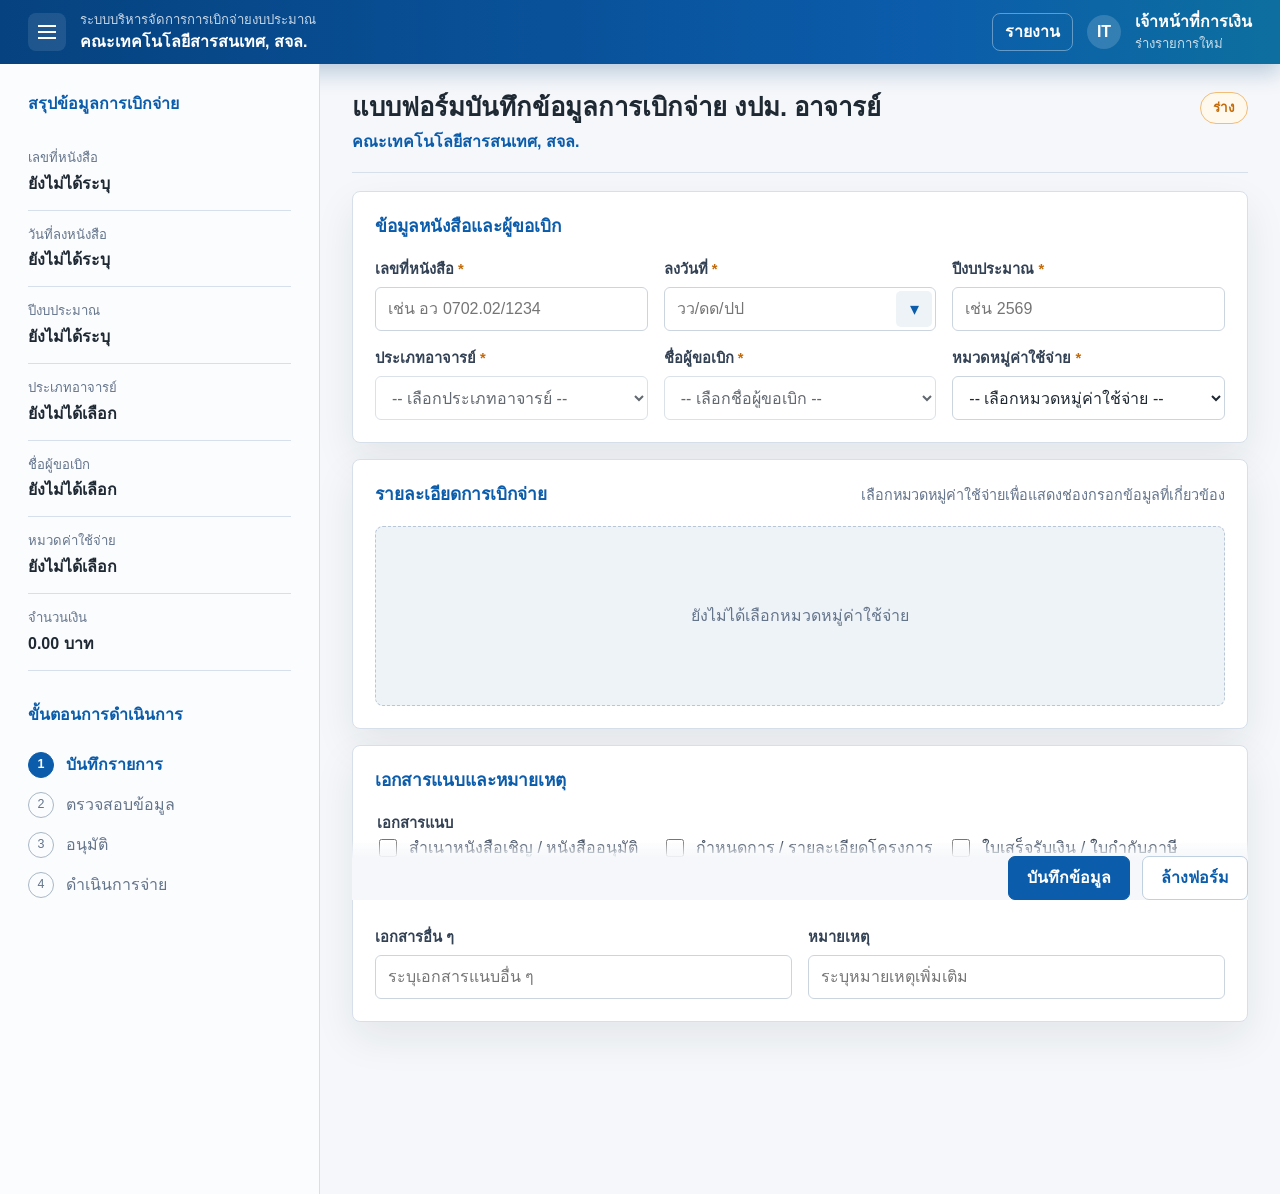
<file: index.html>
<!doctype html>
<html lang="th">
  <head>
    <meta charset="UTF-8" />
    <meta name="viewport" content="width=device-width, initial-scale=1.0" />
    <title>แบบฟอร์มบันทึกข้อมูลการเบิกจ่าย งปม. อาจารย์</title>
    <link rel="stylesheet" href="styles.css?v=20260630-4" />
  </head>
  <body>
    <header class="topbar">
      <div class="topbar__brand">
        <button class="icon-button" type="button" aria-label="เมนู">
          <span></span><span></span><span></span>
        </button>
        <div>
          <p>ระบบบริหารจัดการการเบิกจ่ายงบประมาณ</p>
          <strong>คณะเทคโนโลยีสารสนเทศ, สจล.</strong>
        </div>
      </div>
      <div class="topbar__user" aria-label="ผู้ใช้งาน">
        <a class="nav-link" href="report.html">รายงาน</a>
        <span class="avatar">IT</span>
        <div>
          <strong>เจ้าหน้าที่การเงิน</strong>
          <p>ร่างรายการใหม่</p>
        </div>
      </div>
    </header>

    <main class="layout">
      <aside class="summary-panel" aria-label="สรุปข้อมูลการเบิกจ่าย">
        <h2>สรุปข้อมูลการเบิกจ่าย</h2>
        <dl class="summary-list">
          <div>
            <dt>เลขที่หนังสือ</dt>
            <dd id="summaryDocNo">ยังไม่ได้ระบุ</dd>
          </div>
          <div>
            <dt>วันที่ลงหนังสือ</dt>
            <dd id="summaryDate">ยังไม่ได้ระบุ</dd>
          </div>
          <div>
            <dt>ปีงบประมาณ</dt>
            <dd id="summaryFiscalYear">ยังไม่ได้ระบุ</dd>
          </div>
          <div>
            <dt>ประเภทอาจารย์</dt>
            <dd id="summaryTeacherType">ยังไม่ได้เลือก</dd>
          </div>
          <div>
            <dt>ชื่อผู้ขอเบิก</dt>
            <dd id="summaryTeacher">ยังไม่ได้เลือก</dd>
          </div>
          <div>
            <dt>หมวดค่าใช้จ่าย</dt>
            <dd id="summaryCategory">ยังไม่ได้เลือก</dd>
          </div>
          <div>
            <dt>จำนวนเงิน</dt>
            <dd id="summaryAmount">0.00 บาท</dd>
          </div>
        </dl>

        <section class="steps" aria-label="ขั้นตอนการดำเนินการ">
          <h2>ขั้นตอนการดำเนินการ</h2>
          <ol>
            <li class="is-active">บันทึกรายการ</li>
            <li>ตรวจสอบข้อมูล</li>
            <li>อนุมัติ</li>
            <li>ดำเนินการจ่าย</li>
          </ol>
        </section>
      </aside>

      <section class="content">
        <div class="page-title">
          <div>
            <h1>แบบฟอร์มบันทึกข้อมูลการเบิกจ่าย งปม. อาจารย์</h1>
            <p>คณะเทคโนโลยีสารสนเทศ, สจล.</p>
          </div>
          <span class="status-badge">ร่าง</span>
        </div>

        <form id="expenseForm" class="form-shell">
          <section class="form-section" aria-labelledby="section-basic">
            <div class="section-heading">
              <h2 id="section-basic">ข้อมูลหนังสือและผู้ขอเบิก</h2>
            </div>
            <div class="form-grid form-grid--three">
              <label class="field">
                <span>เลขที่หนังสือ <b>*</b></span>
                <input id="docNo" name="docNo" type="text" placeholder="เช่น อว 0702.02/1234" required />
              </label>
              <label class="field">
                <span>ลงวันที่ <b>*</b></span>
                <div class="date-picker" data-thai-date-picker>
                  <input id="docDate" name="docDate" type="text" placeholder="วว/ดด/ปป" inputmode="numeric" autocomplete="off" pattern="\d{2}/\d{2}/\d{2}" required />
                  <button class="date-picker__button" type="button" aria-label="เปิดปฏิทินลงวันที่">▾</button>
                  <div class="date-picker__panel" hidden></div>
                </div>
              </label>
              <label class="field">
                <span>ปีงบประมาณ <b>*</b></span>
                <input id="fiscalYear" name="fiscalYear" type="number" min="2500" max="2700" placeholder="เช่น 2569" required />
              </label>
              <label class="field">
                <span>ประเภทอาจารย์ <b>*</b></span>
                <select id="teacherType" name="teacherType" required disabled>
                  <option value="">-- เลือกประเภทอาจารย์ --</option>
                  <option value="อาจารย์ประจำ">อ.ประจำ</option>
                  <option id="specialTeacherType" value="อาจารย์พิเศษ">อ.พิเศษ</option>
                </select>
              </label>
              <label class="field">
                <span>ชื่อผู้ขอเบิก <b>*</b></span>
                <select id="teacherName" name="teacherName" required disabled></select>
              </label>
              <label class="field">
                <span>หมวดหมู่ค่าใช้จ่าย <b>*</b></span>
                <select id="category" name="category" required></select>
              </label>
            </div>
          </section>

          <section class="form-section" aria-labelledby="section-detail">
            <div class="section-heading">
              <h2 id="section-detail">รายละเอียดการเบิกจ่าย</h2>
              <p id="categoryHint">เลือกหมวดหมู่ค่าใช้จ่ายเพื่อแสดงช่องกรอกข้อมูลที่เกี่ยวข้อง</p>
            </div>
            <div id="dynamicFields" class="dynamic-fields"></div>
          </section>

          <section class="form-section" aria-labelledby="section-attachments">
            <div class="section-heading">
              <h2 id="section-attachments">เอกสารแนบและหมายเหตุ</h2>
            </div>
            <fieldset class="option-group option-group--inline">
              <legend>เอกสารแนบ</legend>
              <label><input type="checkbox" name="attachments" value="สำเนาหนังสือเชิญ / หนังสืออนุมัติ" /> สำเนาหนังสือเชิญ / หนังสืออนุมัติ</label>
              <label><input type="checkbox" name="attachments" value="กำหนดการ / รายละเอียดโครงการ" /> กำหนดการ / รายละเอียดโครงการ</label>
              <label><input type="checkbox" name="attachments" value="ใบเสร็จรับเงิน / ใบกำกับภาษี" /> ใบเสร็จรับเงิน / ใบกำกับภาษี</label>
              <label><input type="checkbox" name="attachments" value="อื่น ๆ" /> อื่น ๆ</label>
            </fieldset>
            <div class="form-grid form-grid--two">
              <label class="field">
                <span>เอกสารอื่น ๆ</span>
                <input name="otherAttachment" type="text" placeholder="ระบุเอกสารแนบอื่น ๆ" />
              </label>
              <label class="field">
                <span>หมายเหตุ</span>
                <input name="note" type="text" placeholder="ระบุหมายเหตุเพิ่มเติม" />
              </label>
            </div>
          </section>

          <div class="action-bar">
            <button class="button button--primary" type="submit">บันทึกข้อมูล</button>
            <button class="button" id="resetButton" type="button">ล้างฟอร์ม</button>
          </div>
        </form>
      </section>
    </main>

    <dialog id="resultDialog" class="result-dialog">
      <form method="dialog">
        <div class="dialog-head">
          <h2>ข้อมูลที่บันทึก</h2>
          <button class="icon-close" value="close" aria-label="ปิด">×</button>
        </div>
        <pre id="resultJson"></pre>
        <menu>
          <button class="button button--primary" value="close">ปิด</button>
        </menu>
      </form>
    </dialog>

    <script src="app.js?v=20261127-6"></script>
  </body>
</html>
</file>
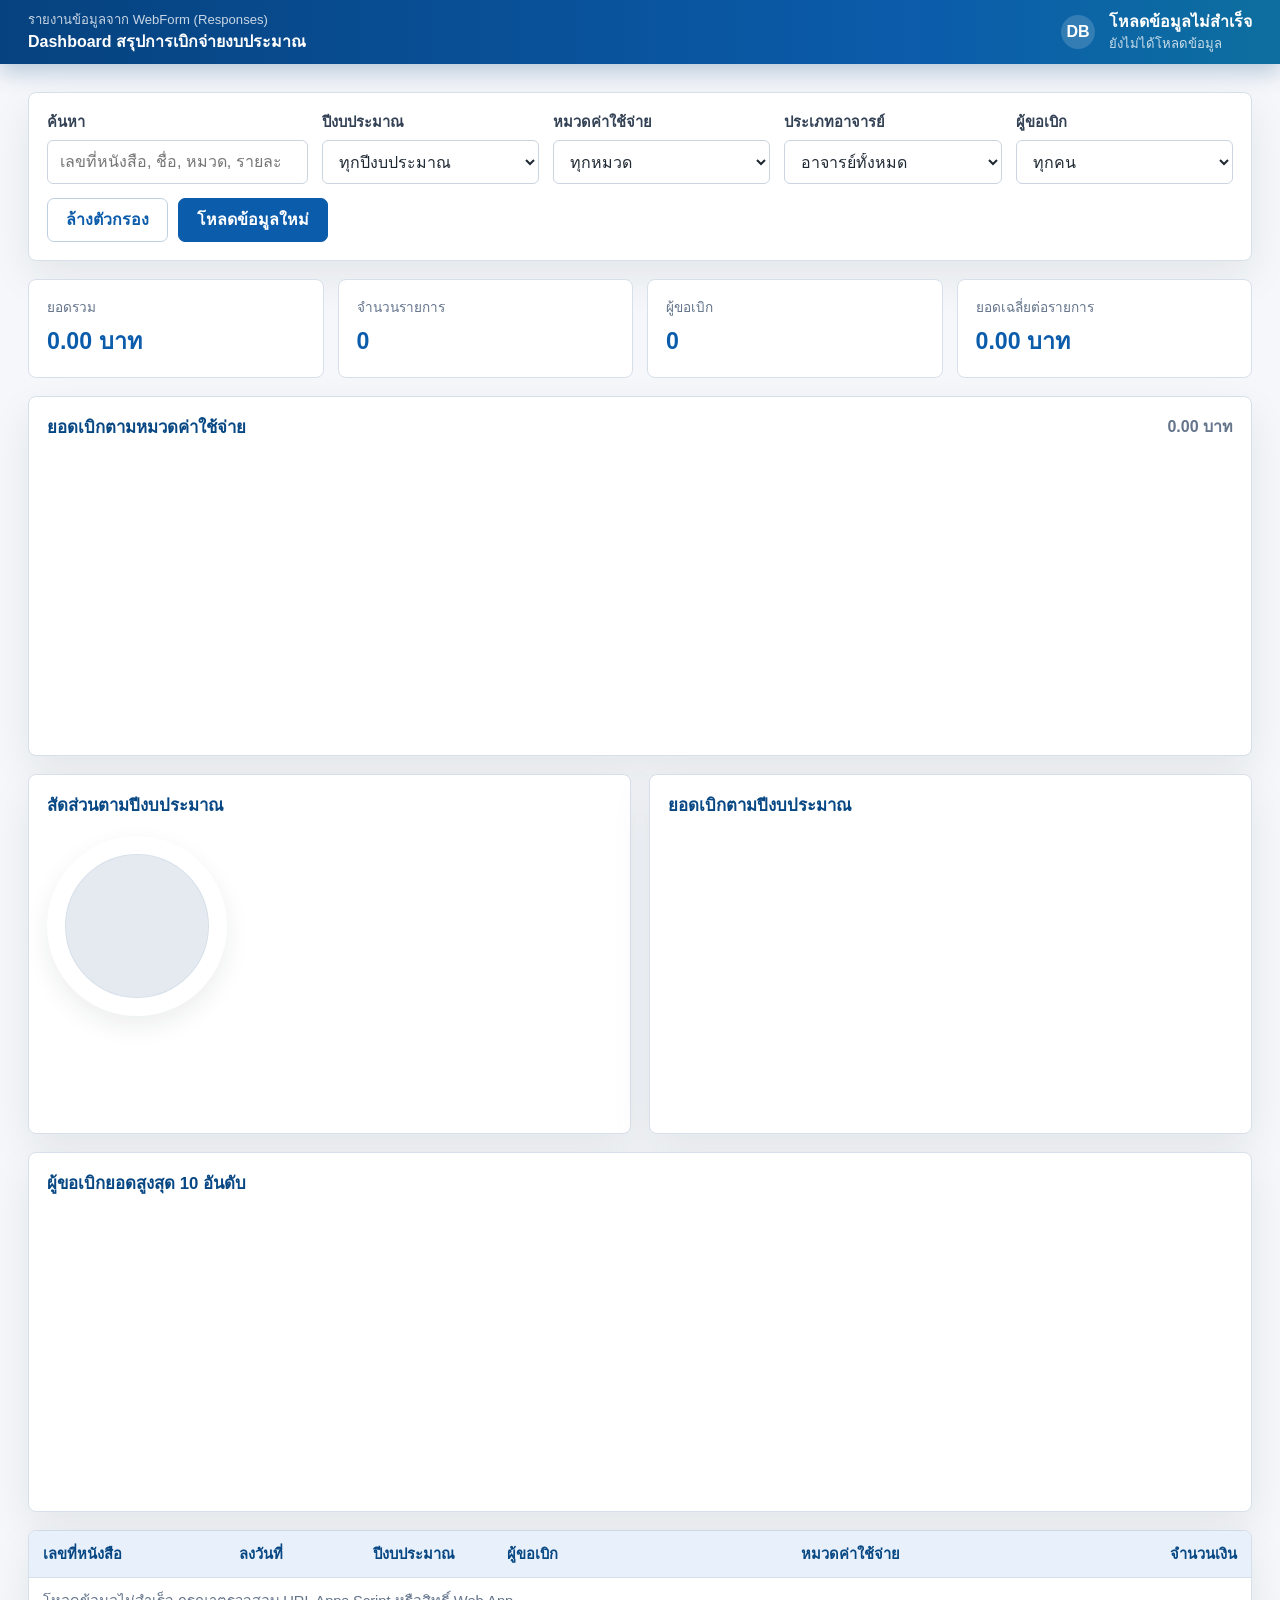
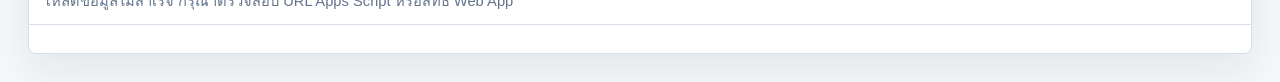
<file: dashboard.html>
<!doctype html>
<html lang="th">
  <head>
    <meta charset="UTF-8" />
    <meta name="viewport" content="width=device-width, initial-scale=1.0" />
    <title>Dashboard สรุปการเบิกจ่ายงบประมาณ</title>
    <link rel="stylesheet" href="styles.css?v=20261127-2" />
  </head>
  <body>
    <header class="topbar">
      <div class="topbar__brand">
        <div>
          <p>รายงานข้อมูลจาก WebForm (Responses)</p>
          <strong>Dashboard สรุปการเบิกจ่ายงบประมาณ</strong>
        </div>
      </div>
      <div class="topbar__user" aria-label="สถานะ Dashboard">
        <span class="avatar">DB</span>
        <div>
          <strong id="dashboardStatus">พร้อมโหลดข้อมูล</strong>
          <p id="lastUpdated">ยังไม่ได้โหลดข้อมูล</p>
        </div>
      </div>
    </header>

    <main class="report-layout">
      <section class="report-toolbar dashboard-toolbar" aria-label="ตัวกรอง Dashboard">
        <label class="field">
          <span>ค้นหา</span>
          <input id="searchInput" type="search" placeholder="เลขที่หนังสือ, ชื่อ, หมวด, รายละเอียด" />
        </label>
        <label class="field">
          <span>ปีงบประมาณ</span>
          <select id="fiscalYearFilter">
            <option value="">ทุกปีงบประมาณ</option>
          </select>
        </label>
        <label class="field">
          <span>หมวดค่าใช้จ่าย</span>
          <select id="categoryFilter">
            <option value="">ทุกหมวด</option>
          </select>
        </label>
        <label class="field">
          <span>ประเภทอาจารย์</span>
          <select id="teacherTypeFilter">
            <option value="">อาจารย์ทั้งหมด</option>
            <option value="อาจารย์ประจำ">อาจารย์ประจำ</option>
            <option value="อาจารย์พิเศษ">อาจารย์พิเศษ</option>
          </select>
        </label>
        <label class="field">
          <span>ผู้ขอเบิก</span>
          <select id="teacherFilter">
            <option value="">ทุกคน</option>
          </select>
        </label>
        <div class="dashboard-actions">
          <button class="button" id="clearButton" type="button">ล้างตัวกรอง</button>
          <button class="button button--primary" id="reloadButton" type="button">โหลดข้อมูลใหม่</button>
        </div>
      </section>

      <section class="report-cards dashboard-kpis" aria-label="สรุปตัวเลขสำคัญ">
        <article>
          <span>ยอดรวม</span>
          <strong id="totalAmount">0.00 บาท</strong>
        </article>
        <article>
          <span>จำนวนรายการ</span>
          <strong id="totalRecords">0</strong>
        </article>
        <article>
          <span>ผู้ขอเบิก</span>
          <strong id="totalTeachers">0</strong>
        </article>
        <article>
          <span>ยอดเฉลี่ยต่อรายการ</span>
          <strong id="averageAmount">0.00 บาท</strong>
        </article>
      </section>

      <section class="dashboard-grid" aria-label="กราฟ Dashboard">
        <article class="dashboard-panel dashboard-panel--wide">
          <div class="dashboard-panel__head">
            <h2>ยอดเบิกตามหมวดค่าใช้จ่าย</h2>
            <span id="categoryChartTotal">0.00 บาท</span>
          </div>
          <div class="bar-chart" id="categoryChart"></div>
        </article>

        <article class="dashboard-panel">
          <div class="dashboard-panel__head">
            <h2>สัดส่วนตามปีงบประมาณ</h2>
          </div>
          <div class="donut-wrap">
            <div class="donut-chart" id="fiscalYearDonut" aria-label="กราฟวงกลมปีงบประมาณ"></div>
            <div class="chart-legend" id="fiscalYearLegend"></div>
          </div>
        </article>

        <article class="dashboard-panel">
          <div class="dashboard-panel__head">
            <h2>ยอดเบิกตามปีงบประมาณ</h2>
          </div>
          <div class="column-chart" id="fiscalYearColumnChart"></div>
        </article>

        <article class="dashboard-panel dashboard-panel--wide">
          <div class="dashboard-panel__head">
            <h2>ผู้ขอเบิกยอดสูงสุด 10 อันดับ</h2>
          </div>
          <div class="bar-chart" id="teacherChart"></div>
        </article>
      </section>

      <section class="report-table-wrap" aria-label="ตารางรายการล่าสุด">
        <table class="report-table dashboard-recent-table">
          <thead>
            <tr>
              <th>เลขที่หนังสือ</th>
              <th>ลงวันที่</th>
              <th>ปีงบประมาณ</th>
              <th>ผู้ขอเบิก</th>
              <th>หมวดค่าใช้จ่าย</th>
              <th>จำนวนเงิน</th>
            </tr>
          </thead>
          <tbody id="recentBody">
            <tr>
              <td colspan="6" class="empty-cell">กำลังโหลดข้อมูล Dashboard...</td>
            </tr>
          </tbody>
        </table>
        <div class="dashboard-pagination" id="recentPagination" aria-label="เปลี่ยนหน้ารายการล่าสุด"></div>
      </section>
    </main>

    <script src="dashboard.js?v=20261127-2"></script>
  </body>
</html>
</file>
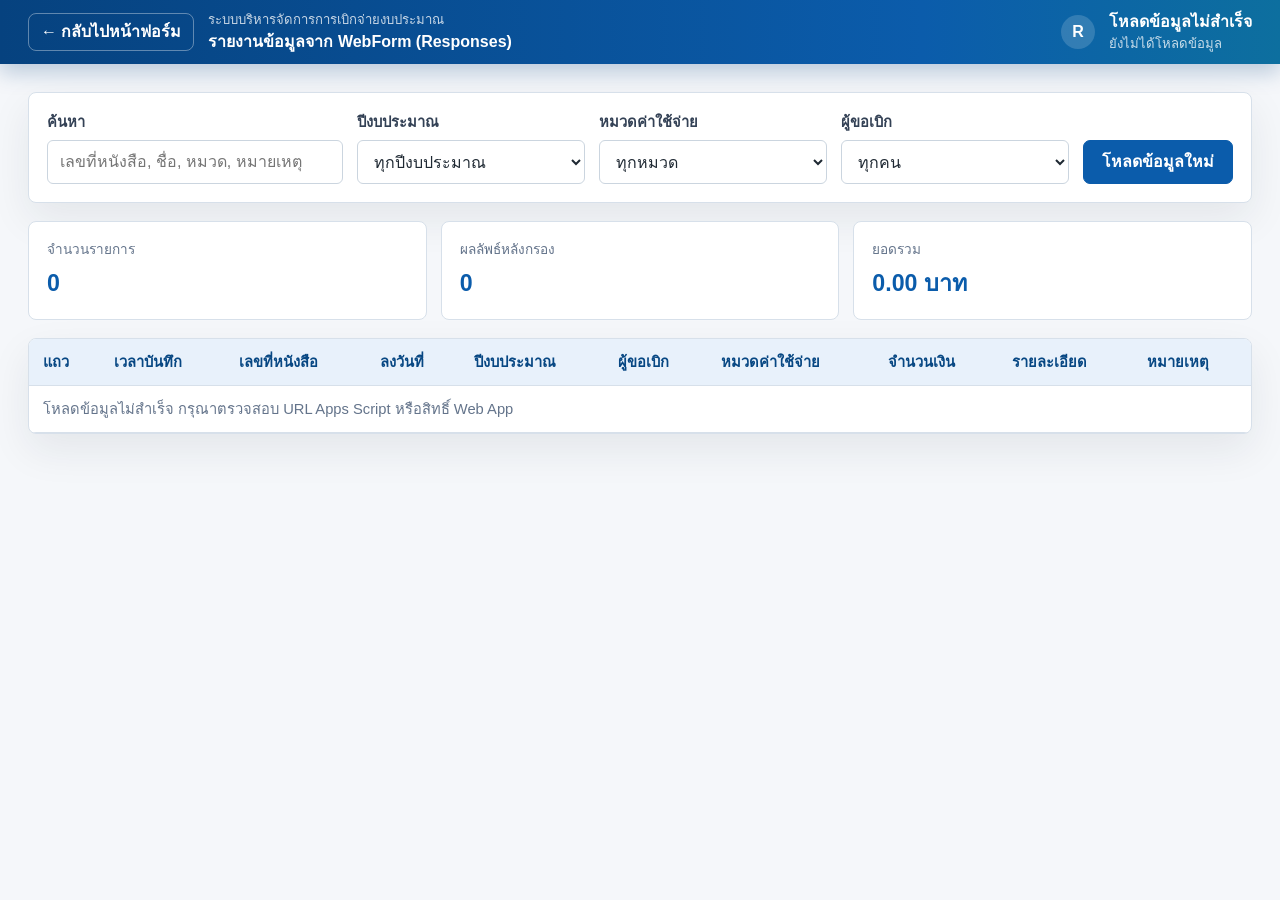
<file: report.html>
<!doctype html>
<html lang="th">
  <head>
    <meta charset="UTF-8" />
    <meta name="viewport" content="width=device-width, initial-scale=1.0" />
    <title>รายงานข้อมูลการเบิกจ่าย</title>
    <link rel="stylesheet" href="styles.css?v=20260630-4" />
  </head>
  <body>
    <header class="topbar">
      <div class="topbar__brand">
        <a class="nav-link" href="index.html">← กลับไปหน้าฟอร์ม</a>
        <div>
          <p>ระบบบริหารจัดการการเบิกจ่ายงบประมาณ</p>
          <strong>รายงานข้อมูลจาก WebForm (Responses)</strong>
        </div>
      </div>
      <div class="topbar__user" aria-label="สถานะรายงาน">
        <span class="avatar">R</span>
        <div>
          <strong id="reportStatus">พร้อมโหลดข้อมูล</strong>
          <p id="lastUpdated">ยังไม่ได้โหลดข้อมูล</p>
        </div>
      </div>
    </header>

    <main class="report-layout">
      <section class="report-toolbar" aria-label="ตัวกรองรายงาน">
        <label class="field">
          <span>ค้นหา</span>
          <input id="searchInput" type="search" placeholder="เลขที่หนังสือ, ชื่อ, หมวด, หมายเหตุ" />
        </label>
        <label class="field">
          <span>ปีงบประมาณ</span>
          <select id="fiscalYearFilter">
            <option value="">ทุกปีงบประมาณ</option>
          </select>
        </label>
        <label class="field">
          <span>หมวดค่าใช้จ่าย</span>
          <select id="categoryFilter">
            <option value="">ทุกหมวด</option>
          </select>
        </label>
        <label class="field">
          <span>ผู้ขอเบิก</span>
          <select id="teacherFilter">
            <option value="">ทุกคน</option>
          </select>
        </label>
        <button class="button button--primary" id="reloadButton" type="button">โหลดข้อมูลใหม่</button>
      </section>

      <section class="report-cards" aria-label="สรุปรายงาน">
        <article>
          <span>จำนวนรายการ</span>
          <strong id="totalRecords">0</strong>
        </article>
        <article>
          <span>ผลลัพธ์หลังกรอง</span>
          <strong id="filteredRecords">0</strong>
        </article>
        <article>
          <span>ยอดรวม</span>
          <strong id="totalAmount">0.00 บาท</strong>
        </article>
      </section>

      <section class="report-table-wrap" aria-label="ตารางรายงาน">
        <table class="report-table">
          <thead>
            <tr>
              <th>แถว</th>
              <th>เวลาบันทึก</th>
              <th>เลขที่หนังสือ</th>
              <th>ลงวันที่</th>
              <th>ปีงบประมาณ</th>
              <th>ผู้ขอเบิก</th>
              <th>หมวดค่าใช้จ่าย</th>
              <th>จำนวนเงิน</th>
              <th>รายละเอียด</th>
              <th>หมายเหตุ</th>
            </tr>
          </thead>
          <tbody id="reportBody">
            <tr>
              <td colspan="10" class="empty-cell">กด “โหลดข้อมูลใหม่” เพื่อแสดงรายงาน</td>
            </tr>
          </tbody>
        </table>
      </section>
    </main>

    <script src="report.js?v=20260712-1"></script>
  </body>
</html>
</file>
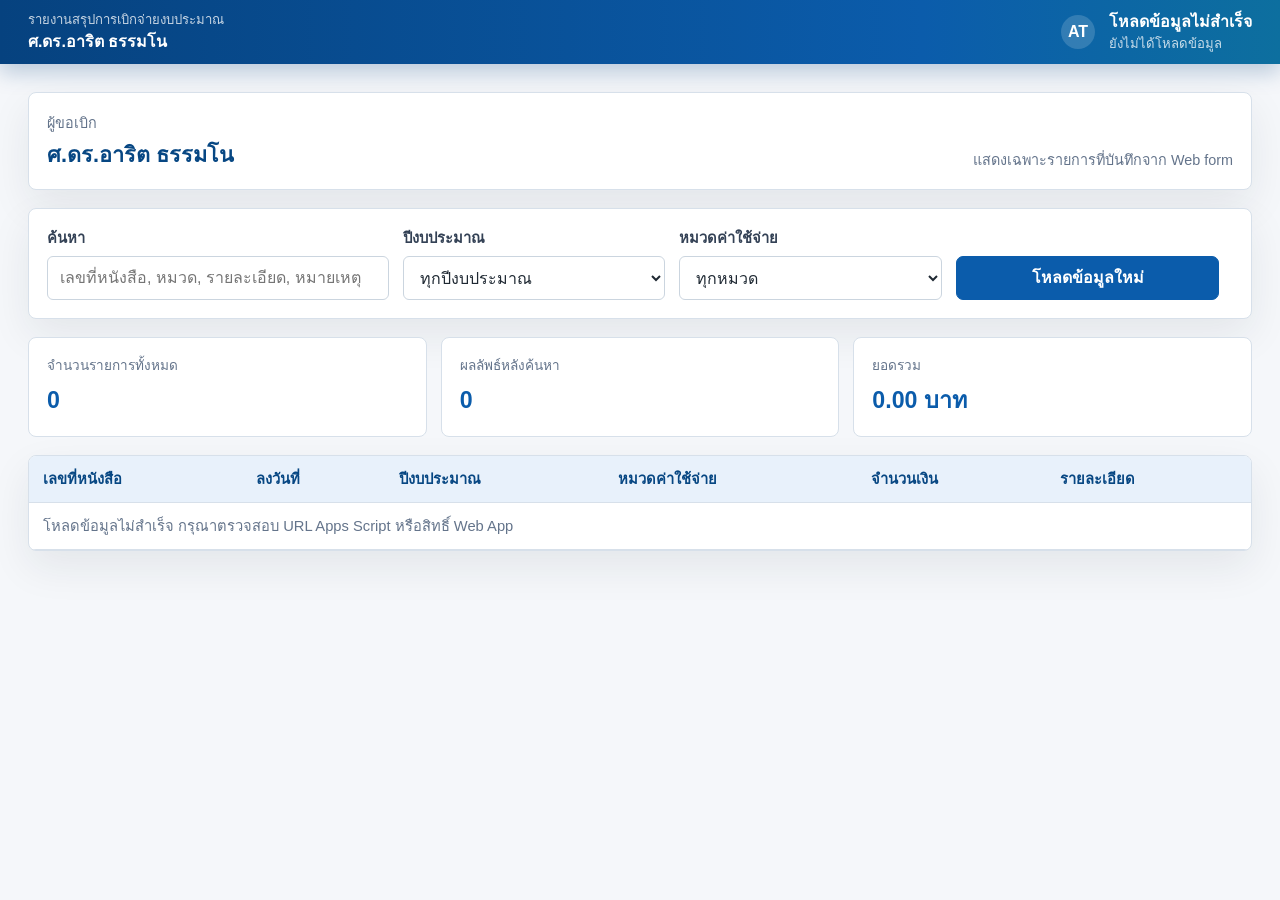
<file: teacher-arit-report.html>
<!doctype html>
<html lang="th">
  <head>
    <meta charset="UTF-8" />
    <meta name="viewport" content="width=device-width, initial-scale=1.0" />
    <title>รายงานสรุปการเบิกจ่ายงบประมาณ - ศ.ดร.อาริต ธรรมโน</title>
    <link rel="stylesheet" href="styles.css?v=20260703-1" />
  </head>
  <body>
    <header class="topbar">
      <div class="topbar__brand">
        <div>
          <p>รายงานสรุปการเบิกจ่ายงบประมาณ</p>
          <strong>ศ.ดร.อาริต ธรรมโน</strong>
        </div>
      </div>
      <div class="topbar__user" aria-label="สถานะรายงาน">
        <span class="avatar">AT</span>
        <div>
          <strong id="reportStatus">พร้อมโหลดข้อมูล</strong>
          <p id="lastUpdated">ยังไม่ได้โหลดข้อมูล</p>
        </div>
      </div>
    </header>

    <main class="report-layout">
      <section class="teacher-report-head" aria-label="ข้อมูลผู้ขอเบิก">
        <div>
          <span>ผู้ขอเบิก</span>
          <strong id="teacherNameHeading">ศ.ดร.อาริต ธรรมโน</strong>
        </div>
        <p>แสดงเฉพาะรายการที่บันทึกจาก Web form</p>
      </section>

      <section class="report-toolbar" aria-label="ตัวกรองรายงาน">
        <label class="field">
          <span>ค้นหา</span>
          <input id="searchInput" type="search" placeholder="เลขที่หนังสือ, หมวด, รายละเอียด, หมายเหตุ" />
        </label>
        <label class="field">
          <span>ปีงบประมาณ</span>
          <select id="fiscalYearFilter">
            <option value="">ทุกปีงบประมาณ</option>
          </select>
        </label>
        <label class="field">
          <span>หมวดค่าใช้จ่าย</span>
          <select id="categoryFilter">
            <option value="">ทุกหมวด</option>
          </select>
        </label>
        <button class="button button--primary" id="reloadButton" type="button">โหลดข้อมูลใหม่</button>
      </section>

      <section class="report-cards" aria-label="สรุปรายงาน">
        <article>
          <span>จำนวนรายการทั้งหมด</span>
          <strong id="totalRecords">0</strong>
        </article>
        <article>
          <span>ผลลัพธ์หลังค้นหา</span>
          <strong id="filteredRecords">0</strong>
        </article>
        <article>
          <span>ยอดรวม</span>
          <strong id="totalAmount">0.00 บาท</strong>
        </article>
      </section>

      <section class="report-table-wrap" aria-label="ตารางรายงาน">
        <table class="report-table">
          <thead>
            <tr>
              <th>เลขที่หนังสือ</th>
              <th>ลงวันที่</th>
              <th>ปีงบประมาณ</th>
              <th>หมวดค่าใช้จ่าย</th>
              <th>จำนวนเงิน</th>
              <th>รายละเอียด</th>
            </tr>
          </thead>
          <tbody id="reportBody">
            <tr>
              <td colspan="6" class="empty-cell">กำลังโหลดข้อมูลรายงาน...</td>
            </tr>
          </tbody>
        </table>
      </section>
    </main>

    <script src="teacher-arit-report.js?v=20260712-1"></script>
  </body>
</html>
</file>
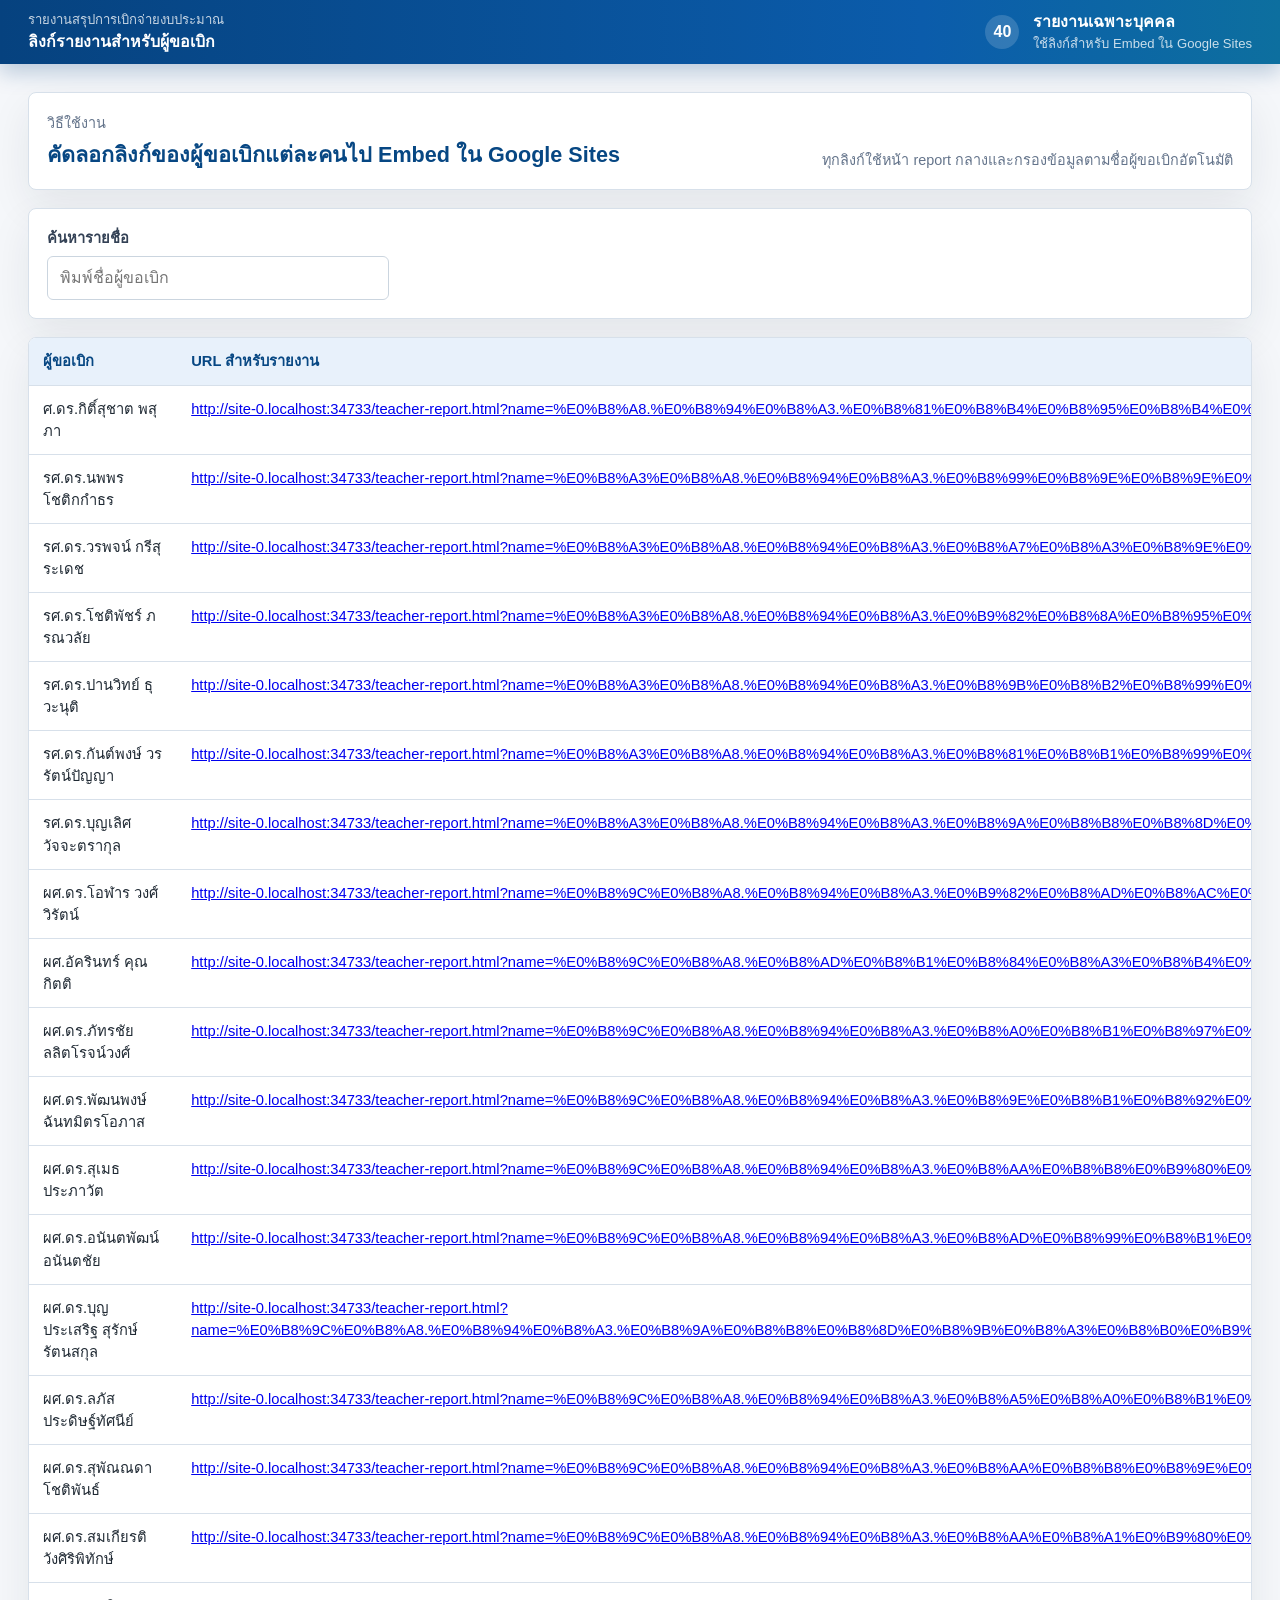
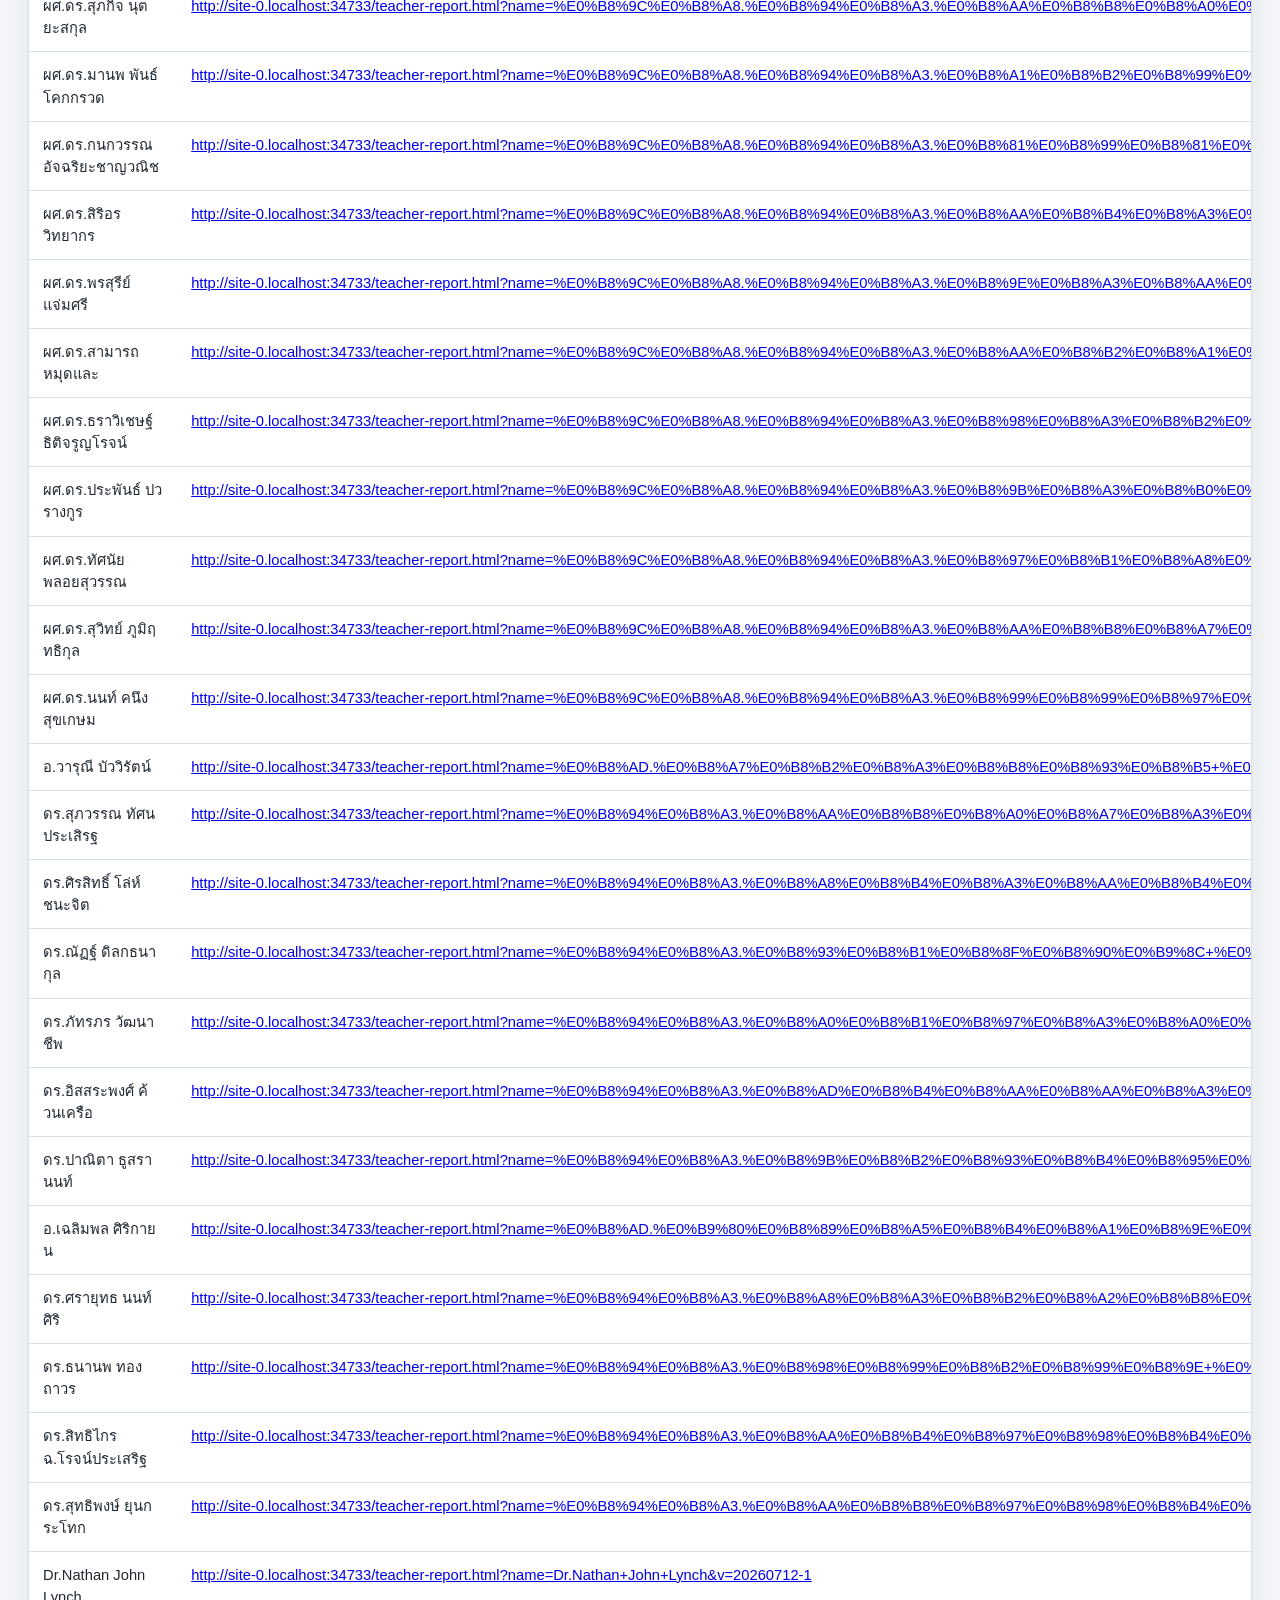
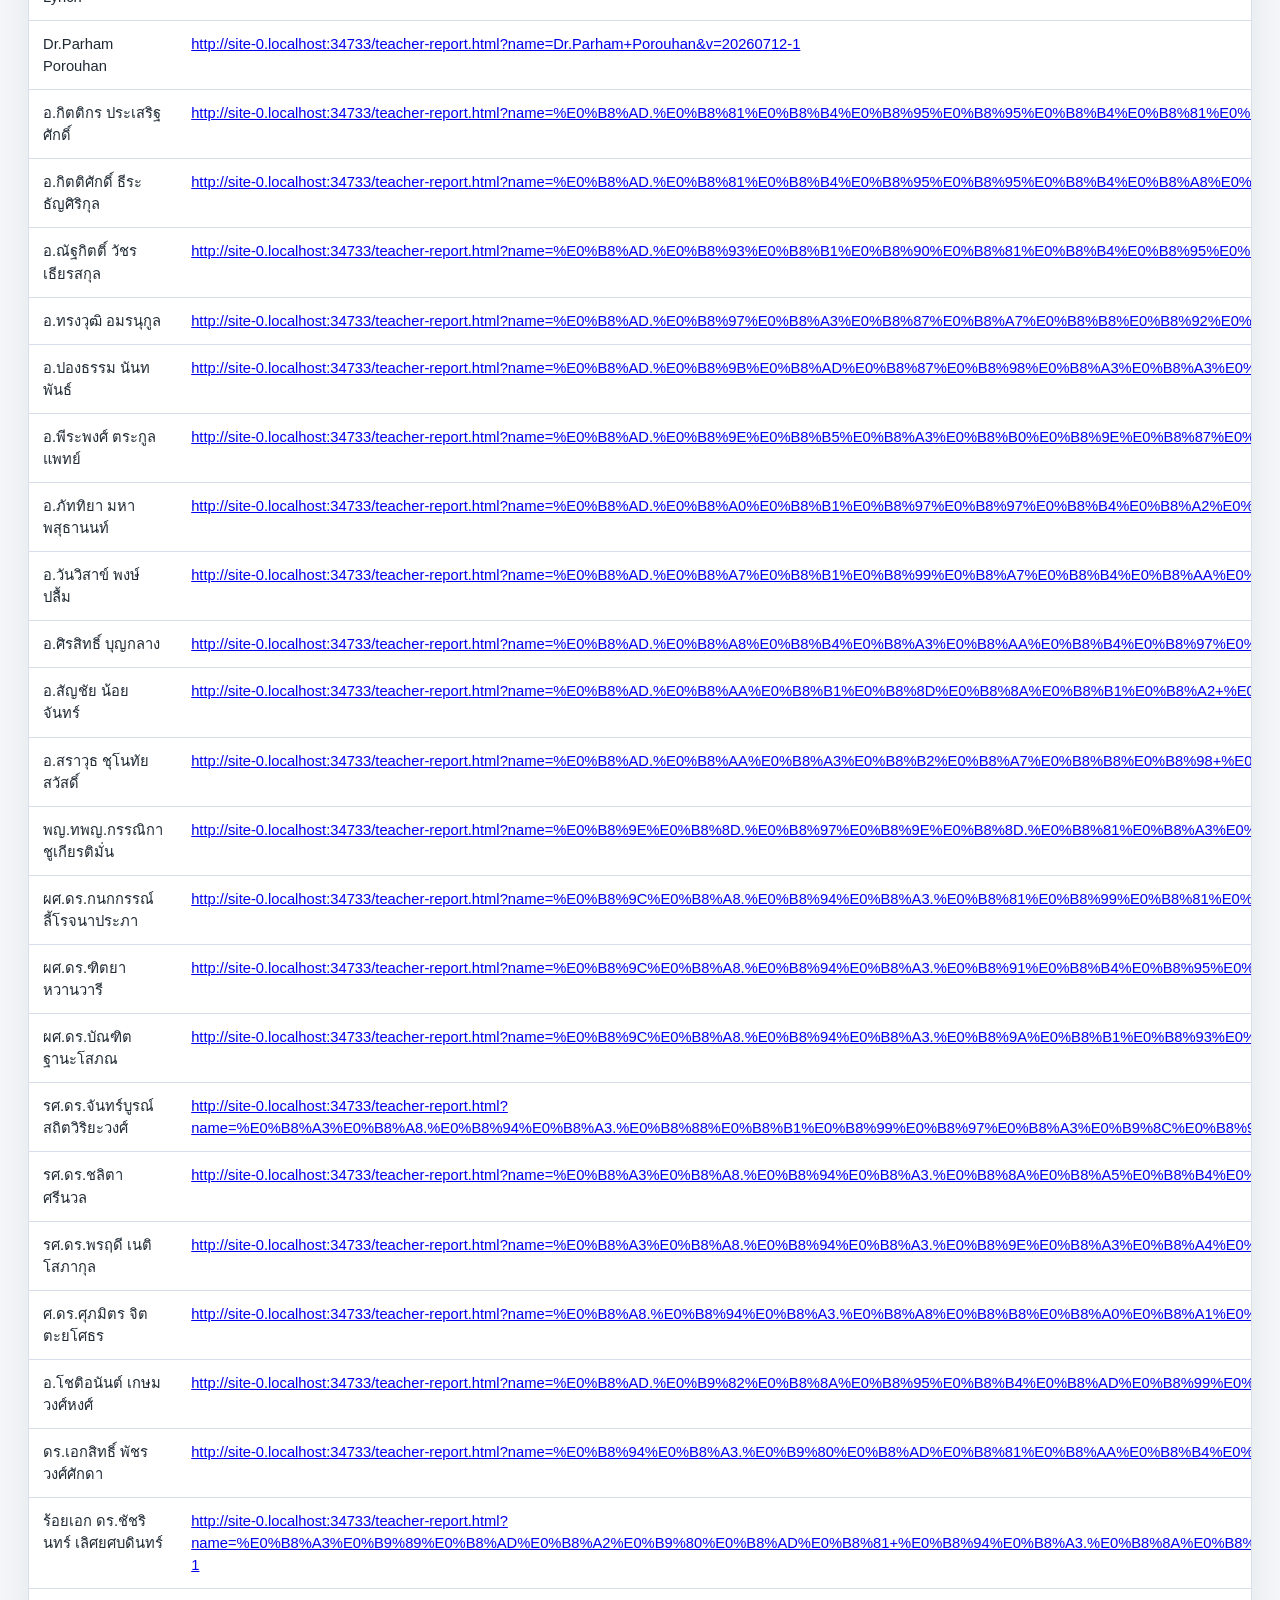
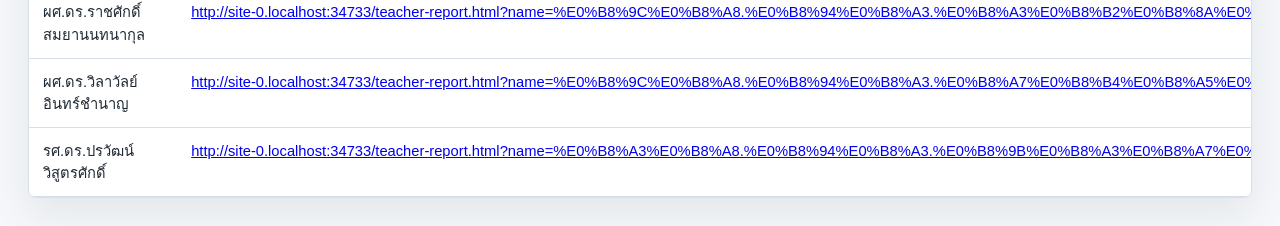
<file: teacher-report-directory.html>
<!doctype html>
<html lang="th">
  <head>
    <meta charset="UTF-8" />
    <meta name="viewport" content="width=device-width, initial-scale=1.0" />
    <title>ลิงก์รายงานสรุปการเบิกจ่ายงบประมาณ</title>
    <link rel="stylesheet" href="styles.css?v=20260703-1" />
  </head>
  <body>
    <header class="topbar">
      <div class="topbar__brand">
        <div>
          <p>รายงานสรุปการเบิกจ่ายงบประมาณ</p>
          <strong>ลิงก์รายงานสำหรับผู้ขอเบิก</strong>
        </div>
      </div>
      <div class="topbar__user" aria-label="จำนวนรายงาน">
        <span class="avatar">40</span>
        <div>
          <strong>รายงานเฉพาะบุคคล</strong>
          <p>ใช้ลิงก์สำหรับ Embed ใน Google Sites</p>
        </div>
      </div>
    </header>

    <main class="report-layout">
      <section class="teacher-report-head" aria-label="คำอธิบาย">
        <div>
          <span>วิธีใช้งาน</span>
          <strong>คัดลอกลิงก์ของผู้ขอเบิกแต่ละคนไป Embed ใน Google Sites</strong>
        </div>
        <p>ทุกลิงก์ใช้หน้า report กลางและกรองข้อมูลตามชื่อผู้ขอเบิกอัตโนมัติ</p>
      </section>

      <section class="report-toolbar" aria-label="ค้นหารายชื่อ">
        <label class="field">
          <span>ค้นหารายชื่อ</span>
          <input id="teacherSearchInput" type="search" placeholder="พิมพ์ชื่อผู้ขอเบิก" />
        </label>
      </section>

      <section class="report-table-wrap" aria-label="ตารางลิงก์รายงาน">
        <table class="report-table">
          <thead>
            <tr>
              <th>ผู้ขอเบิก</th>
              <th>URL สำหรับรายงาน</th>
            </tr>
          </thead>
          <tbody id="teacherLinkBody">
            <tr>
              <td colspan="2" class="empty-cell">กำลังสร้างลิงก์รายงาน...</td>
            </tr>
          </tbody>
        </table>
      </section>
    </main>

    <script src="teacher-report-directory.js?v=20261127-2"></script>
  </body>
</html>
</file>
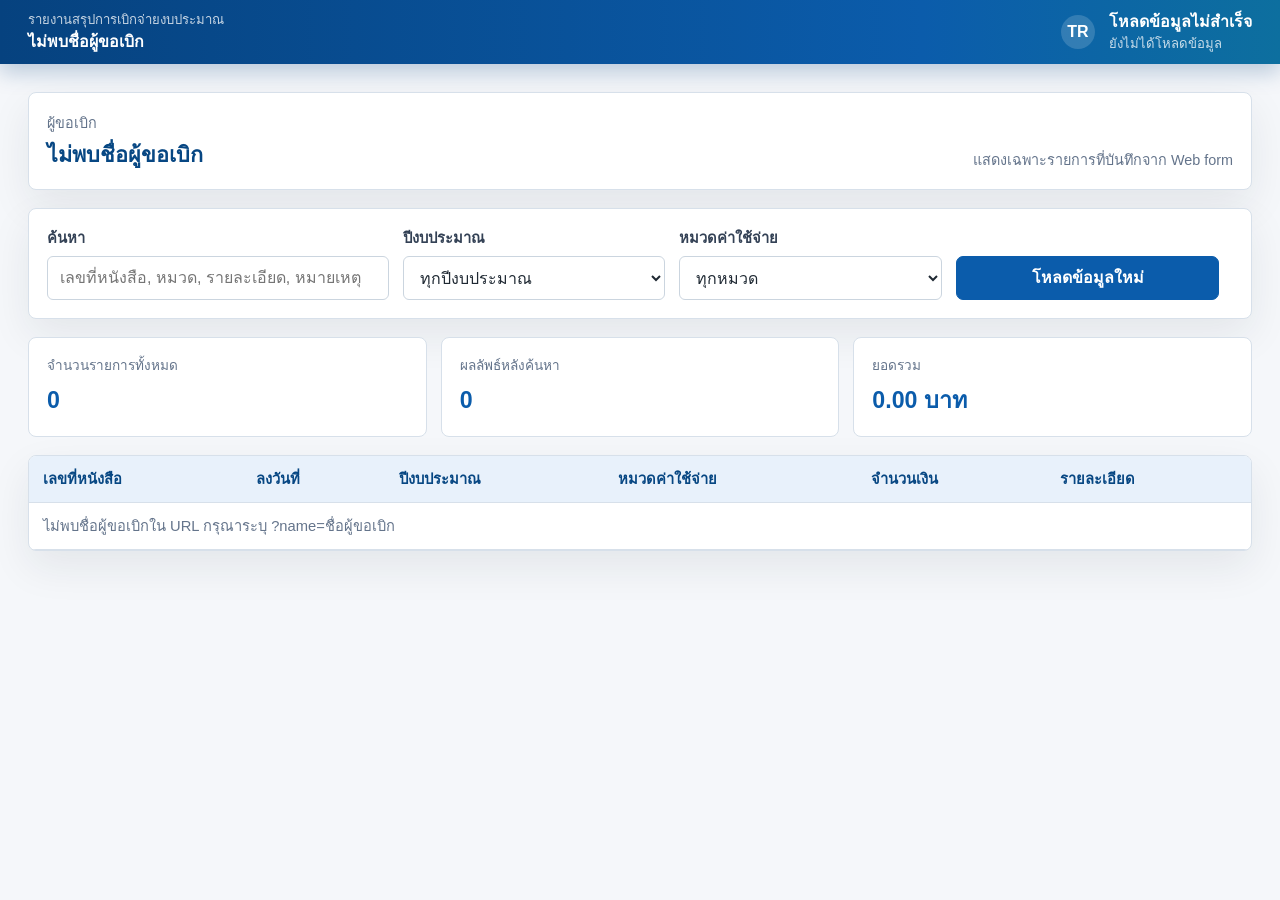
<file: teacher-report.html>
<!doctype html>
<html lang="th">
  <head>
    <meta charset="UTF-8" />
    <meta name="viewport" content="width=device-width, initial-scale=1.0" />
    <title>รายงานสรุปการเบิกจ่ายงบประมาณ</title>
    <link rel="stylesheet" href="styles.css?v=20260703-1" />
  </head>
  <body>
    <header class="topbar">
      <div class="topbar__brand">
        <div>
          <p>รายงานสรุปการเบิกจ่ายงบประมาณ</p>
          <strong id="topTeacherName">กำลังโหลดรายงาน</strong>
        </div>
      </div>
      <div class="topbar__user" aria-label="สถานะรายงาน">
        <span class="avatar" id="teacherAvatar">TR</span>
        <div>
          <strong id="reportStatus">พร้อมโหลดข้อมูล</strong>
          <p id="lastUpdated">ยังไม่ได้โหลดข้อมูล</p>
        </div>
      </div>
    </header>

    <main class="report-layout">
      <section class="teacher-report-head" aria-label="ข้อมูลผู้ขอเบิก">
        <div>
          <span>ผู้ขอเบิก</span>
          <strong id="teacherNameHeading">กำลังโหลดรายงาน</strong>
        </div>
        <p>แสดงเฉพาะรายการที่บันทึกจาก Web form</p>
      </section>

      <section class="report-toolbar" aria-label="ตัวกรองรายงาน">
        <label class="field">
          <span>ค้นหา</span>
          <input id="searchInput" type="search" placeholder="เลขที่หนังสือ, หมวด, รายละเอียด, หมายเหตุ" />
        </label>
        <label class="field">
          <span>ปีงบประมาณ</span>
          <select id="fiscalYearFilter">
            <option value="">ทุกปีงบประมาณ</option>
          </select>
        </label>
        <label class="field">
          <span>หมวดค่าใช้จ่าย</span>
          <select id="categoryFilter">
            <option value="">ทุกหมวด</option>
          </select>
        </label>
        <button class="button button--primary" id="reloadButton" type="button">โหลดข้อมูลใหม่</button>
      </section>

      <section class="report-cards" aria-label="สรุปรายงาน">
        <article>
          <span>จำนวนรายการทั้งหมด</span>
          <strong id="totalRecords">0</strong>
        </article>
        <article>
          <span>ผลลัพธ์หลังค้นหา</span>
          <strong id="filteredRecords">0</strong>
        </article>
        <article>
          <span>ยอดรวม</span>
          <strong id="totalAmount">0.00 บาท</strong>
        </article>
      </section>

      <section class="report-table-wrap" aria-label="ตารางรายงาน">
        <table class="report-table">
          <thead>
            <tr>
              <th>เลขที่หนังสือ</th>
              <th>ลงวันที่</th>
              <th>ปีงบประมาณ</th>
              <th>หมวดค่าใช้จ่าย</th>
              <th>จำนวนเงิน</th>
              <th>รายละเอียด</th>
            </tr>
          </thead>
          <tbody id="reportBody">
            <tr>
              <td colspan="6" class="empty-cell">กำลังโหลดข้อมูลรายงาน...</td>
            </tr>
          </tbody>
        </table>
      </section>
    </main>

    <script src="teacher-report.js?v=20260712-1"></script>
  </body>
</html>
</file>
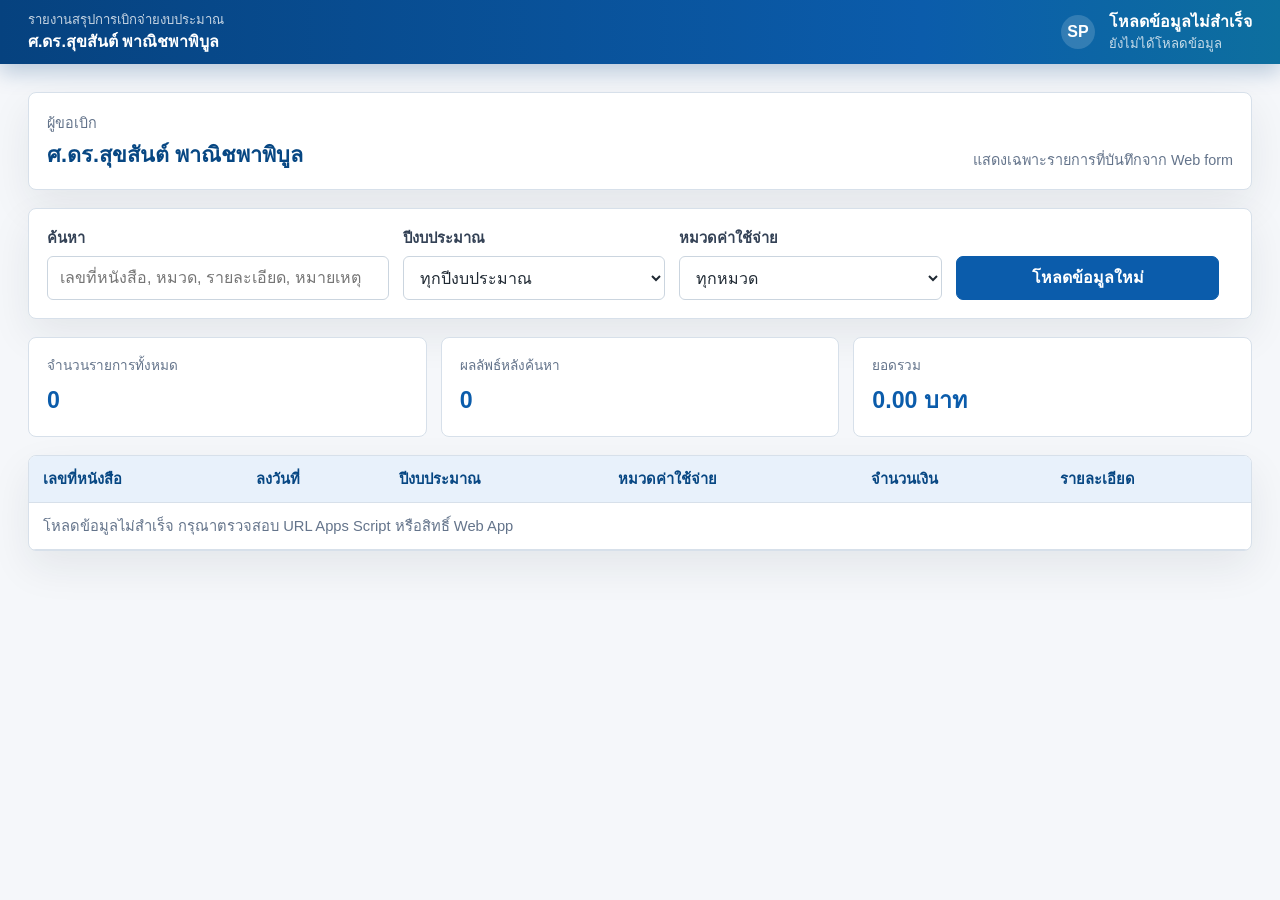
<file: teacher-suksan-report.html>
<!doctype html>
<html lang="th">
  <head>
    <meta charset="UTF-8" />
    <meta name="viewport" content="width=device-width, initial-scale=1.0" />
    <title>รายงานสรุปการเบิกจ่ายงบประมาณ - ศ.ดร.สุขสันต์ พาณิชพาพิบูล</title>
    <link rel="stylesheet" href="styles.css?v=20260703-1" />
  </head>
  <body>
    <header class="topbar">
      <div class="topbar__brand">
        <div>
          <p>รายงานสรุปการเบิกจ่ายงบประมาณ</p>
          <strong>ศ.ดร.สุขสันต์ พาณิชพาพิบูล</strong>
        </div>
      </div>
      <div class="topbar__user" aria-label="สถานะรายงาน">
        <span class="avatar">SP</span>
        <div>
          <strong id="reportStatus">พร้อมโหลดข้อมูล</strong>
          <p id="lastUpdated">ยังไม่ได้โหลดข้อมูล</p>
        </div>
      </div>
    </header>

    <main class="report-layout">
      <section class="teacher-report-head" aria-label="ข้อมูลผู้ขอเบิก">
        <div>
          <span>ผู้ขอเบิก</span>
          <strong id="teacherNameHeading">ศ.ดร.สุขสันต์ พาณิชพาพิบูล</strong>
        </div>
        <p>แสดงเฉพาะรายการที่บันทึกจาก Web form</p>
      </section>

      <section class="report-toolbar" aria-label="ตัวกรองรายงาน">
        <label class="field">
          <span>ค้นหา</span>
          <input id="searchInput" type="search" placeholder="เลขที่หนังสือ, หมวด, รายละเอียด, หมายเหตุ" />
        </label>
        <label class="field">
          <span>ปีงบประมาณ</span>
          <select id="fiscalYearFilter">
            <option value="">ทุกปีงบประมาณ</option>
          </select>
        </label>
        <label class="field">
          <span>หมวดค่าใช้จ่าย</span>
          <select id="categoryFilter">
            <option value="">ทุกหมวด</option>
          </select>
        </label>
        <button class="button button--primary" id="reloadButton" type="button">โหลดข้อมูลใหม่</button>
      </section>

      <section class="report-cards" aria-label="สรุปรายงาน">
        <article>
          <span>จำนวนรายการทั้งหมด</span>
          <strong id="totalRecords">0</strong>
        </article>
        <article>
          <span>ผลลัพธ์หลังค้นหา</span>
          <strong id="filteredRecords">0</strong>
        </article>
        <article>
          <span>ยอดรวม</span>
          <strong id="totalAmount">0.00 บาท</strong>
        </article>
      </section>

      <section class="report-table-wrap" aria-label="ตารางรายงาน">
        <table class="report-table">
          <thead>
            <tr>
              <th>เลขที่หนังสือ</th>
              <th>ลงวันที่</th>
              <th>ปีงบประมาณ</th>
              <th>หมวดค่าใช้จ่าย</th>
              <th>จำนวนเงิน</th>
              <th>รายละเอียด</th>
            </tr>
          </thead>
          <tbody id="reportBody">
            <tr>
              <td colspan="6" class="empty-cell">กำลังโหลดข้อมูลรายงาน...</td>
            </tr>
          </tbody>
        </table>
      </section>
    </main>

    <script src="teacher-suksan-report.js?v=20260712-1"></script>
  </body>
</html>
</file>
<file: styles.css>
:root {
  --bg: #f5f7fa;
  --surface: #ffffff;
  --surface-muted: #eef3f7;
  --line: #d7e0ea;
  --text: #1f2933;
  --muted: #64748b;
  --primary: #0b5cab;
  --primary-dark: #074783;
  --teal: #0f766e;
  --warning: #c46a08;
  --shadow: 0 16px 40px rgba(31, 41, 51, 0.08);
}

* {
  box-sizing: border-box;
}

body {
  margin: 0;
  background: var(--bg);
  color: var(--text);
  font-family: "Leelawadee UI", "Noto Sans Thai", "Tahoma", sans-serif;
  line-height: 1.5;
}

button,
input,
select {
  font: inherit;
}

.topbar {
  min-height: 64px;
  display: flex;
  justify-content: space-between;
  align-items: center;
  gap: 24px;
  padding: 0 28px;
  background: linear-gradient(90deg, #06427f 0%, #0b5cab 72%, #0d6f9f 100%);
  color: #fff;
  box-shadow: 0 8px 22px rgba(6, 66, 127, 0.26);
}

.topbar p,
.topbar strong {
  margin: 0;
}

.topbar__brand,
.topbar__user {
  display: flex;
  align-items: center;
  gap: 14px;
}

.topbar__brand p,
.topbar__user p {
  color: rgba(255, 255, 255, 0.78);
  font-size: 0.82rem;
}

.icon-button {
  width: 38px;
  height: 38px;
  display: grid;
  place-content: center;
  gap: 4px;
  border: 0;
  border-radius: 8px;
  background: rgba(255, 255, 255, 0.1);
  cursor: pointer;
}

.icon-button span {
  display: block;
  width: 18px;
  height: 2px;
  background: #fff;
}

.avatar {
  display: grid;
  width: 34px;
  height: 34px;
  place-items: center;
  border-radius: 50%;
  background: rgba(255, 255, 255, 0.16);
  font-weight: 700;
}

.layout {
  display: grid;
  grid-template-columns: 320px minmax(0, 1fr);
  min-height: calc(100vh - 64px);
}

.summary-panel {
  padding: 28px;
  border-right: 1px solid var(--line);
  background: #fbfcfe;
}

.summary-panel h2 {
  margin: 0 0 18px;
  color: var(--primary);
  font-size: 1rem;
}

.summary-list {
  margin: 0;
}

.summary-list div {
  padding: 14px 0;
  border-bottom: 1px solid var(--line);
}

.summary-list dt {
  color: var(--muted);
  font-size: 0.82rem;
}

.summary-list dd {
  margin: 4px 0 0;
  font-weight: 700;
}

.steps {
  margin-top: 32px;
}

.steps ol {
  margin: 0;
  padding: 0;
  counter-reset: step;
  list-style: none;
}

.steps li {
  counter-increment: step;
  position: relative;
  padding: 8px 0 8px 38px;
  color: var(--muted);
}

.steps li::before {
  content: counter(step);
  position: absolute;
  left: 0;
  top: 7px;
  width: 24px;
  height: 24px;
  display: grid;
  place-items: center;
  border: 1px solid #aab7c5;
  border-radius: 50%;
  font-size: 0.78rem;
}

.steps .is-active {
  color: var(--primary);
  font-weight: 700;
}

.steps .is-active::before {
  border-color: var(--primary);
  background: var(--primary);
  color: #fff;
}

.content {
  min-width: 0;
  padding: 28px 32px 96px;
}

.page-title {
  display: flex;
  align-items: start;
  justify-content: space-between;
  gap: 24px;
  margin-bottom: 18px;
  padding-bottom: 18px;
  border-bottom: 1px solid var(--line);
}

.page-title h1 {
  margin: 0;
  font-size: clamp(1.35rem, 2vw, 2rem);
  line-height: 1.25;
}

.page-title p {
  margin: 6px 0 0;
  color: var(--primary);
  font-weight: 700;
}

.status-badge {
  padding: 5px 12px;
  border: 1px solid #f2bd77;
  border-radius: 999px;
  background: #fff8ed;
  color: var(--warning);
  font-size: 0.84rem;
  font-weight: 700;
}

.form-shell {
  display: grid;
  gap: 16px;
}

.form-section {
  padding: 22px;
  border: 1px solid var(--line);
  border-radius: 8px;
  background: var(--surface);
  box-shadow: var(--shadow);
}

.section-heading {
  display: flex;
  justify-content: space-between;
  align-items: baseline;
  gap: 18px;
  margin-bottom: 18px;
}

.section-heading h2 {
  margin: 0;
  color: var(--primary);
  font-size: 1.08rem;
}

.section-heading p {
  margin: 0;
  color: var(--muted);
  font-size: 0.9rem;
}

.form-grid {
  display: grid;
  gap: 16px;
}

.form-grid--three {
  grid-template-columns: repeat(3, minmax(0, 1fr));
}

.form-grid--four {
  grid-template-columns: repeat(4, minmax(0, 1fr));
}

.form-grid--two {
  grid-template-columns: repeat(2, minmax(0, 1fr));
}

.field {
  display: grid;
  gap: 7px;
}

.field span,
.option-group legend {
  color: #334155;
  font-size: 0.92rem;
  font-weight: 700;
}

.field b,
.option-group b {
  color: var(--warning);
}

input,
select {
  min-height: 44px;
  width: 100%;
  border: 1px solid #cbd5df;
  border-radius: 6px;
  background: #fff;
  color: var(--text);
  padding: 0 12px;
  outline: none;
}

input:focus,
select:focus {
  border-color: var(--primary);
  box-shadow: 0 0 0 3px rgba(11, 92, 171, 0.12);
}

.date-picker {
  position: relative;
  display: grid;
}

.date-picker input {
  padding-right: 46px;
}

.date-picker__button {
  position: absolute;
  top: 4px;
  right: 4px;
  width: 36px;
  height: 36px;
  border: 0;
  border-radius: 5px;
  background: var(--surface-muted);
  color: var(--primary);
  font-size: 1.1rem;
  cursor: pointer;
}

.date-picker__button:hover,
.date-picker__head button:hover,
.date-picker__days button:hover {
  background: #dfeaf4;
}

.date-picker__panel {
  position: absolute;
  top: calc(100% + 8px);
  left: 0;
  z-index: 20;
  width: min(320px, calc(100vw - 48px));
  padding: 12px;
  border: 1px solid var(--line);
  border-radius: 8px;
  background: var(--surface);
  box-shadow: 0 18px 42px rgba(31, 41, 51, 0.16);
}

.date-picker__head,
.date-picker__weekdays,
.date-picker__days {
  display: grid;
  grid-template-columns: repeat(7, 1fr);
  gap: 4px;
}

.date-picker__head {
  grid-template-columns: 32px 1fr 32px;
  align-items: center;
  margin-bottom: 10px;
}

.date-picker__selectors {
  display: grid;
  grid-template-columns: minmax(0, 1.35fr) minmax(78px, 0.65fr);
  gap: 6px;
}

.date-picker__selectors select {
  min-height: 34px;
  padding: 0 8px;
  border-radius: 6px;
  color: var(--primary);
  font-size: 0.92rem;
  font-weight: 700;
}

.date-picker__head button,
.date-picker__days button {
  min-height: 34px;
  border: 0;
  border-radius: 6px;
  background: transparent;
  color: var(--text);
  cursor: pointer;
}

.date-picker__weekdays {
  margin-bottom: 4px;
  color: var(--muted);
  font-size: 0.82rem;
  font-weight: 700;
  text-align: center;
}

.date-picker__days button.is-today {
  box-shadow: inset 0 0 0 1px var(--primary);
  color: var(--primary);
  font-weight: 700;
}

.date-picker__days button.is-selected {
  background: var(--primary);
  color: #fff;
  font-weight: 700;
}

.dynamic-fields {
  display: grid;
  gap: 18px;
}

.empty-state {
  display: grid;
  place-items: center;
  min-height: 180px;
  border: 1px dashed #b8c6d6;
  border-radius: 8px;
  color: var(--muted);
  background: var(--surface-muted);
  text-align: center;
}

.sub-panel {
  display: grid;
  gap: 16px;
  padding: 18px;
  border: 1px solid #dce5ee;
  border-radius: 8px;
  background: #fbfdff;
}

.sub-panel h3 {
  margin: 0;
  color: var(--teal);
  font-size: 1rem;
}

.option-group {
  display: grid;
  gap: 10px;
  min-width: 0;
  margin: 0;
  padding: 0;
  border: 0;
}

.option-group--inline {
  grid-template-columns: repeat(auto-fit, minmax(220px, 1fr));
  margin-bottom: 16px;
}

.option-group legend {
  grid-column: 1 / -1;
  margin-bottom: 2px;
}

.option-group label {
  display: flex;
  align-items: flex-start;
  gap: 9px;
  min-height: 32px;
  color: #334155;
}

.option-group input {
  width: 18px;
  min-height: 18px;
  height: 18px;
  margin-top: 3px;
  accent-color: var(--primary);
}

.action-bar {
  position: sticky;
  bottom: 0;
  z-index: 5;
  display: flex;
  justify-content: flex-end;
  gap: 12px;
  padding: 16px 0 0;
  background: linear-gradient(180deg, rgba(245, 247, 250, 0), var(--bg) 30%);
}

.button {
  min-height: 44px;
  border: 1px solid #bfd0e0;
  border-radius: 7px;
  background: #fff;
  color: var(--primary);
  padding: 0 18px;
  font-weight: 700;
  cursor: pointer;
}

.button:hover {
  border-color: var(--primary);
}

.button--primary {
  border-color: var(--primary);
  background: var(--primary);
  color: #fff;
}

.button--primary:hover {
  background: var(--primary-dark);
}

.result-dialog {
  width: min(860px, calc(100vw - 32px));
  border: 0;
  border-radius: 8px;
  box-shadow: 0 24px 80px rgba(15, 23, 42, 0.28);
}

.result-dialog::backdrop {
  background: rgba(15, 23, 42, 0.36);
}

.dialog-head {
  display: flex;
  align-items: center;
  justify-content: space-between;
  gap: 16px;
}

.dialog-head h2 {
  margin: 0;
}

.icon-close {
  border: 0;
  background: transparent;
  color: var(--muted);
  font-size: 1.8rem;
  cursor: pointer;
}

pre {
  max-height: 55vh;
  overflow: auto;
  padding: 16px;
  border-radius: 8px;
  background: #0f172a;
  color: #dbeafe;
  white-space: pre-wrap;
}

menu {
  display: flex;
  justify-content: flex-end;
  padding: 0;
}

.nav-link {
  display: inline-flex;
  align-items: center;
  min-height: 38px;
  padding: 0 12px;
  border: 1px solid rgba(255, 255, 255, 0.36);
  border-radius: 8px;
  color: #fff;
  font-weight: 700;
  text-decoration: none;
}

.nav-link:hover {
  background: rgba(255, 255, 255, 0.12);
}

.report-layout {
  width: min(1480px, 100%);
  margin: 0 auto;
  padding: 28px;
}

.report-toolbar {
  display: grid;
  grid-template-columns: minmax(240px, 1.3fr) repeat(3, minmax(180px, 1fr)) auto;
  align-items: end;
  gap: 14px;
  margin-bottom: 18px;
  padding: 18px;
  border: 1px solid var(--line);
  border-radius: 8px;
  background: var(--surface);
  box-shadow: var(--shadow);
}

.report-cards {
  display: grid;
  grid-template-columns: repeat(3, minmax(0, 1fr));
  gap: 14px;
  margin-bottom: 18px;
}

.report-cards article {
  padding: 18px;
  border: 1px solid var(--line);
  border-radius: 8px;
  background: var(--surface);
}

.report-cards span {
  display: block;
  color: var(--muted);
  font-size: 0.85rem;
}

.report-cards strong {
  display: block;
  margin-top: 6px;
  color: var(--primary);
  font-size: 1.45rem;
}

.teacher-report-head {
  display: flex;
  align-items: flex-end;
  justify-content: space-between;
  gap: 20px;
  margin-bottom: 18px;
  padding: 18px;
  border: 1px solid var(--line);
  border-radius: 8px;
  background: var(--surface);
  box-shadow: var(--shadow);
}

.teacher-report-head span,
.teacher-report-head p {
  color: var(--muted);
  font-size: 0.9rem;
}

.teacher-report-head strong {
  display: block;
  margin-top: 4px;
  color: var(--primary-dark);
  font-size: 1.35rem;
}

.teacher-report-head p {
  margin: 0;
  text-align: right;
}

.report-table-wrap {
  overflow: auto;
  border: 1px solid var(--line);
  border-radius: 8px;
  background: var(--surface);
  box-shadow: var(--shadow);
}

.report-table {
  width: 100%;
  min-width: 1180px;
  border-collapse: collapse;
}

.report-table th,
.report-table td {
  padding: 12px 14px;
  border-bottom: 1px solid var(--line);
  text-align: left;
  vertical-align: top;
  font-size: 0.92rem;
}

.report-table th {
  position: sticky;
  top: 0;
  z-index: 1;
  background: #e8f1fb;
  color: var(--primary-dark);
  font-weight: 800;
}

.report-table tbody tr:hover {
  background: #f8fbff;
}

.amount-cell {
  text-align: right;
  white-space: nowrap;
}

.dashboard-recent-table {
  min-width: 980px;
  table-layout: fixed;
}

.dashboard-recent-table th:nth-child(1),
.dashboard-recent-table td:nth-child(1) {
  width: 16%;
}

.dashboard-recent-table th:nth-child(2),
.dashboard-recent-table td:nth-child(2) {
  width: 11%;
}

.dashboard-recent-table th:nth-child(3),
.dashboard-recent-table td:nth-child(3) {
  width: 11%;
}

.dashboard-recent-table th:nth-child(4),
.dashboard-recent-table td:nth-child(4) {
  width: 24%;
}

.dashboard-recent-table th:nth-child(5),
.dashboard-recent-table td:nth-child(5) {
  width: 20%;
  overflow-wrap: anywhere;
}

.dashboard-recent-table th:nth-child(6),
.dashboard-recent-table td:nth-child(6) {
  width: 18%;
  text-align: right;
  white-space: nowrap;
}

.dashboard-pagination {
  display: flex;
  align-items: center;
  justify-content: space-between;
  gap: 14px;
  padding: 14px;
  color: var(--muted);
  font-size: 0.9rem;
}

.pagination-buttons {
  display: flex;
  flex-wrap: wrap;
  justify-content: flex-end;
  gap: 6px;
}

.pagination-button {
  min-width: 36px;
  min-height: 34px;
  padding: 0 10px;
  border: 1px solid var(--line);
  border-radius: 8px;
  background: var(--surface);
  color: var(--text);
  cursor: pointer;
  font-weight: 700;
}

.pagination-button:hover:not(:disabled),
.pagination-button.is-active {
  border-color: var(--primary);
  background: var(--primary);
  color: #fff;
}

.pagination-button:disabled {
  cursor: not-allowed;
  opacity: 0.48;
}

.detail-chip {
  display: block;
  margin: 0 0 4px;
  color: var(--text);
}

.empty-cell {
  padding: 32px 16px;
  color: var(--muted);
  text-align: center;
}

.dashboard-toolbar {
  grid-template-columns: minmax(180px, 1.2fr) repeat(4, minmax(0, 1fr));
}

.dashboard-actions {
  display: flex;
  grid-column: 1 / -1;
  flex-wrap: wrap;
  gap: 10px;
}

.dashboard-kpis {
  grid-template-columns: repeat(4, minmax(0, 1fr));
}

.dashboard-grid {
  display: grid;
  grid-template-columns: repeat(2, minmax(0, 1fr));
  gap: 18px;
  margin-bottom: 18px;
}

.dashboard-panel {
  min-height: 360px;
  padding: 18px;
  border: 1px solid var(--line);
  border-radius: 8px;
  background: var(--surface);
  box-shadow: var(--shadow);
}

.dashboard-panel--wide {
  grid-column: span 2;
}

.dashboard-panel__head {
  display: flex;
  align-items: flex-start;
  justify-content: space-between;
  gap: 16px;
  margin-bottom: 18px;
}

.dashboard-panel__head h2 {
  margin: 0;
  color: var(--primary-dark);
  font-size: 1.05rem;
}

.dashboard-panel__head span {
  color: var(--muted);
  font-weight: 700;
  white-space: nowrap;
}

.bar-chart {
  display: grid;
  gap: 14px;
}

.bar-row {
  display: grid;
  gap: 7px;
}

.bar-row__meta {
  display: flex;
  justify-content: space-between;
  gap: 14px;
  color: var(--text);
  font-size: 0.92rem;
}

.bar-row__meta span {
  overflow-wrap: anywhere;
}

.bar-row__meta strong {
  color: var(--primary-dark);
  white-space: nowrap;
}

.bar-track {
  height: 12px;
  overflow: hidden;
  border-radius: 999px;
  background: var(--surface-muted);
}

.bar-track span {
  display: block;
  height: 100%;
  border-radius: inherit;
}

.donut-wrap {
  display: grid;
  grid-template-columns: 180px minmax(0, 1fr);
  align-items: center;
  gap: 20px;
}

.donut-chart {
  width: 180px;
  aspect-ratio: 1;
  border: 18px solid var(--surface);
  border-radius: 50%;
  background: #e5eaf0;
  box-shadow: inset 0 0 0 1px var(--line), 0 10px 24px rgba(31, 41, 51, 0.08);
}

.chart-legend {
  display: grid;
  gap: 10px;
}

.legend-item {
  display: grid;
  grid-template-columns: 12px minmax(0, 1fr) auto;
  align-items: center;
  gap: 8px;
  font-size: 0.9rem;
}

.legend-item span {
  width: 12px;
  height: 12px;
  border-radius: 50%;
}

.legend-item p {
  margin: 0;
}

.legend-item strong {
  color: var(--primary-dark);
  white-space: nowrap;
}

.column-chart {
  display: flex;
  align-items: end;
  gap: 16px;
  min-height: 270px;
}

.column-item {
  display: grid;
  flex: 1;
  min-width: 80px;
  gap: 8px;
  text-align: center;
}

.column-track {
  display: flex;
  align-items: end;
  height: 210px;
  padding: 0 8px;
  border-radius: 8px;
  background: var(--surface-muted);
}

.column-track span {
  display: block;
  width: 100%;
  min-height: 2px;
  border-radius: 8px 8px 0 0;
}

.column-item strong {
  color: var(--primary-dark);
}

.column-item small {
  color: var(--muted);
  font-size: 0.78rem;
}

@media (max-width: 980px) {
  .layout {
    grid-template-columns: 1fr;
  }

  .summary-panel {
    border-right: 0;
    border-bottom: 1px solid var(--line);
  }

  .summary-list {
    display: grid;
    grid-template-columns: repeat(2, minmax(0, 1fr));
    gap: 0 20px;
  }

  .form-grid--three,
  .form-grid--four,
  .form-grid--two {
    grid-template-columns: 1fr;
  }

  .report-toolbar {
    grid-template-columns: repeat(2, minmax(0, 1fr));
  }

  .report-cards {
    grid-template-columns: 1fr;
  }

  .dashboard-toolbar,
  .dashboard-kpis,
  .dashboard-grid {
    grid-template-columns: 1fr;
  }

  .dashboard-panel--wide {
    grid-column: auto;
  }

  .donut-wrap {
    grid-template-columns: 1fr;
    justify-items: center;
  }

  .teacher-report-head {
    align-items: flex-start;
    flex-direction: column;
  }

  .teacher-report-head p {
    text-align: left;
  }
}

@media (max-width: 640px) {
  .topbar {
    align-items: flex-start;
    flex-direction: column;
    padding: 16px;
  }

  .content,
  .summary-panel {
    padding: 18px;
  }

  .page-title,
  .section-heading,
  .action-bar {
    align-items: stretch;
    flex-direction: column;
  }

  .action-bar {
    position: static;
    padding-top: 4px;
    background: transparent;
  }

  .summary-list {
    grid-template-columns: 1fr;
  }

  .button {
    width: 100%;
  }

  .report-layout {
    padding: 18px;
  }

  .report-toolbar {
    grid-template-columns: 1fr;
  }

  .dashboard-actions {
    flex-direction: column;
  }

  .dashboard-panel__head,
  .bar-row__meta {
    align-items: flex-start;
    flex-direction: column;
  }

  .column-chart {
    overflow-x: auto;
  }

  .dashboard-pagination {
    align-items: stretch;
    flex-direction: column;
  }

  .pagination-buttons {
    justify-content: flex-start;
  }
}
</file>
